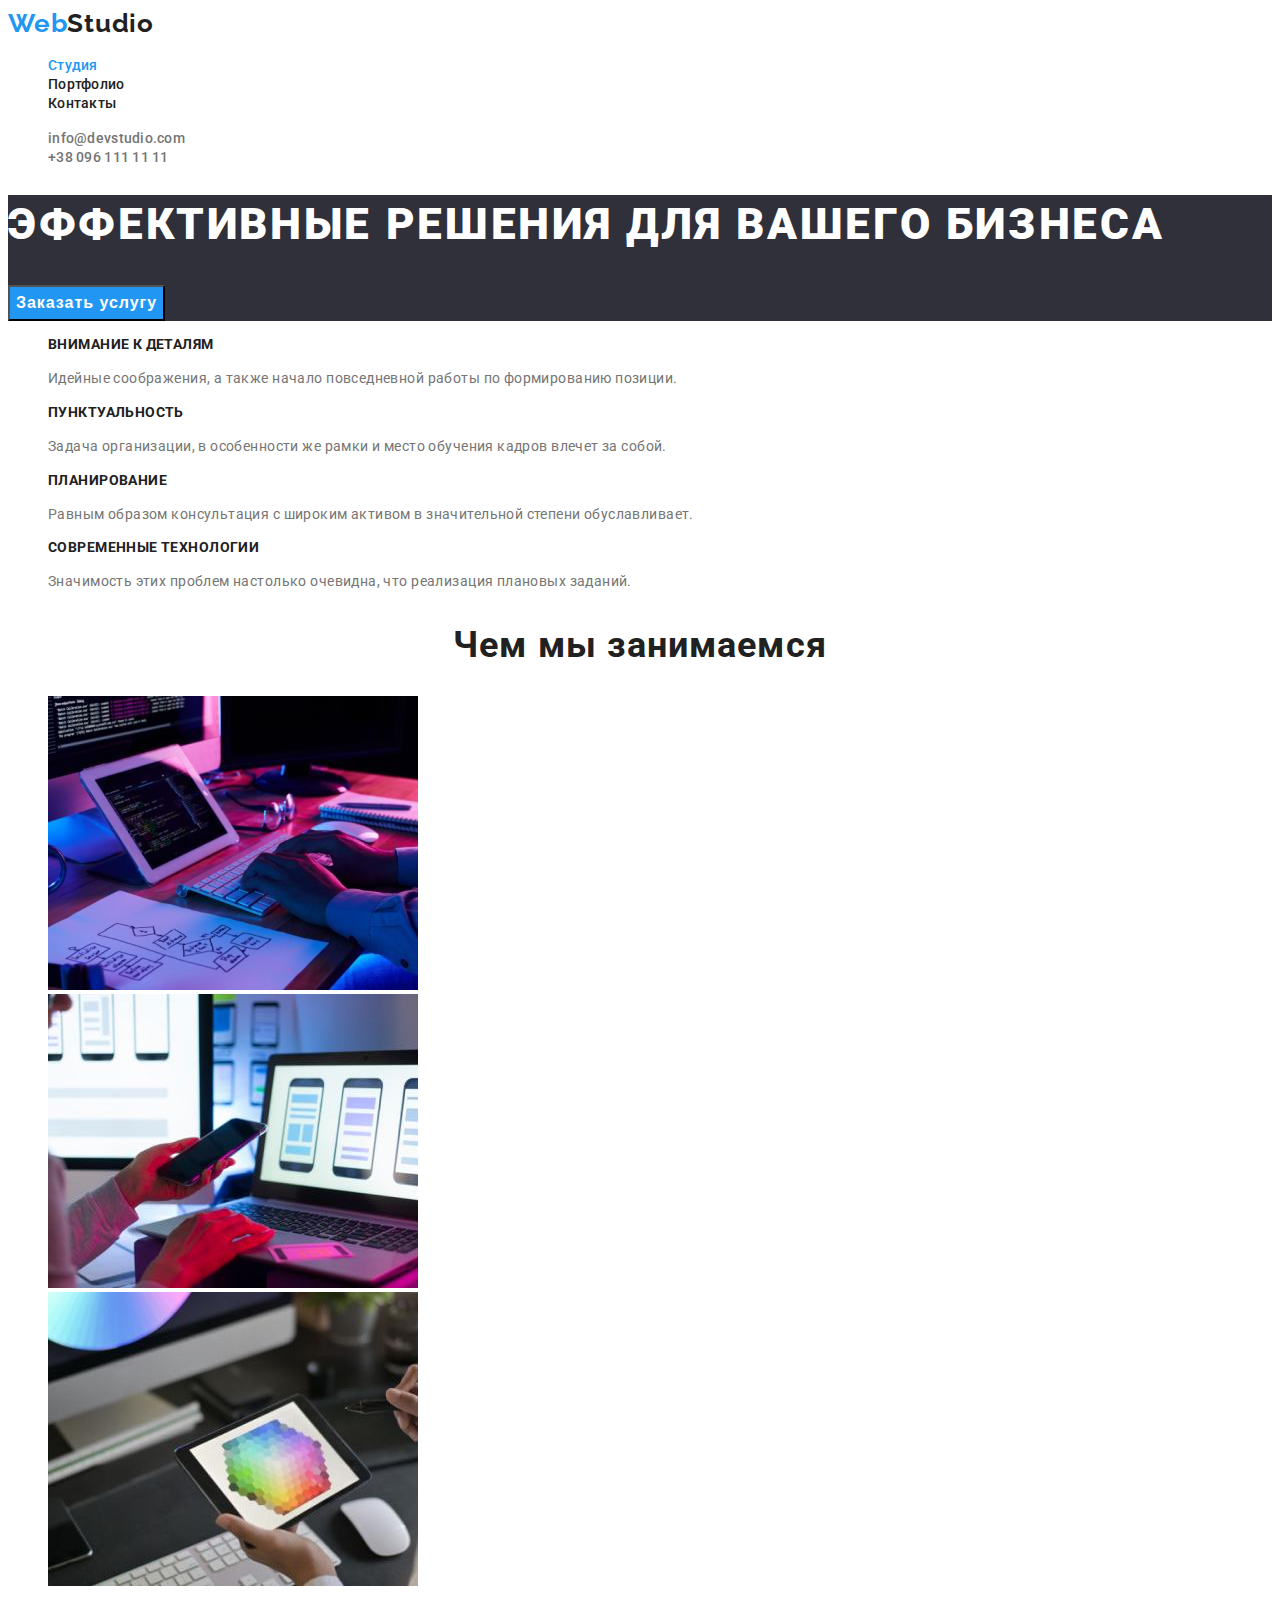
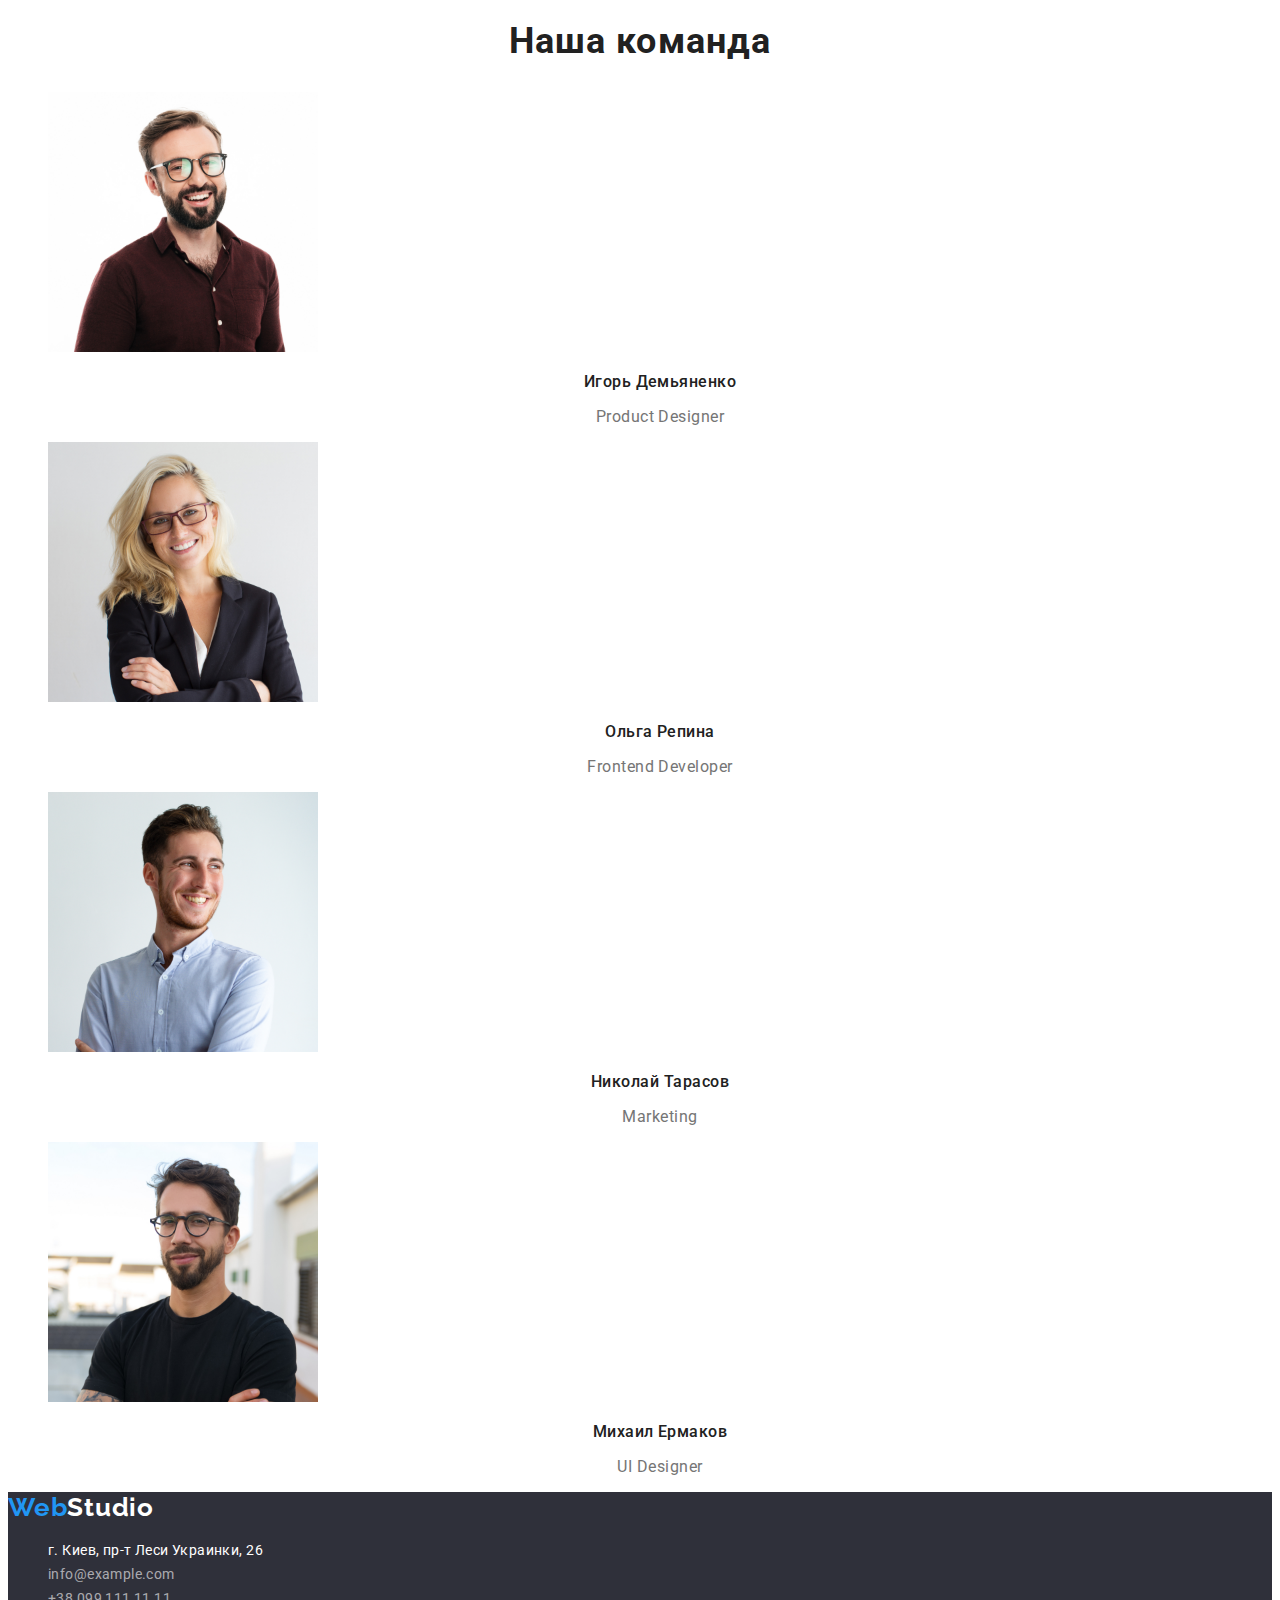
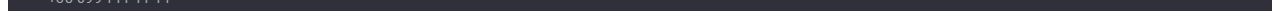
<file: index.html>
<!DOCTYPE html>
<html lang="ru">
  <head>
    <meta charset="UTF-8" />
    <meta http-equiv="X-UA-Compatible" content="IE=edge" />
    <meta name="viewport" content="width=device-width, initial-scale=1.0" />
    <title>Студия</title>
    <link rel="preconnect" href="https://fonts.googleapis.com" />
    <link rel="preconnect" href="https://fonts.gstatic.com" crossorigin />
    <link
      href="https://fonts.googleapis.com/css2?family=Raleway:wght@400;700&family=Roboto:wght@400;500;700;900&display=swap"
      rel="stylesheet"
    />
    <link rel="stylesheet" href="./css/style.css" />
  </head>

  <!--body-->
  <body class="body">
    <!--header-navigation-->
    <header class="header-portfolio">
      <nav class="navigations">
        <a href="./index.html" lang="en" class="text-logo link"
          >Web<span class="logo-text-studio">Studio</span></a
        >
        <ul class="list">
          <li class="list">
            <a
              href="./index.html"
              class="text-nav-buttons link nav-accent nav-link"
              >Студия</a
            >
          </li>
          <li class="list">
            <a
              href="./portfolio.html"
              class="text-nav-buttons link nav-link current"
              >Портфолио</a
            >
          </li>
          <li class="list">
            <a href="Контакты" class="text-nav-buttons link nav-link"
              >Контакты</a
            >
          </li>
        </ul>
      </nav>
      <!--header-contacts-->
      <ul class="nav-contacts list">
        <li class="contact-nav list">
          <a
            href="mailto:info@devstudio.com"
            class="text-nav-contacts link nav-link"
            lang="en"
            >info@devstudio.com</a
          >
        </li>
        <li class="contact-nav list">
          <a href="tel:+380961111111" class="text-nav-contacts link nav-link"
            >+38 096 111 11 11</a
          >
        </li>
      </ul>
    </header>
    <main>
      <!--hero-->
      <section class="section-hero">
        <h1 class="title-hero">Эффективные решения для вашего бизнеса</h1>
        <button class="button-order text-button-order" type="button">
          Заказать услугу
        </button>
      </section>
      <!--best-items-->
      <section class="section-best-item">
        <h2 hidden>Сильные стороны</h2>
        <ul class="list">
          <li class="list">
            <h3 class="title-text">Внимание к деталям</h3>
            <p class="text-about">
              Идейные соображения, а также начало повседневной работы по
              формированию позиции.
            </p>
          </li>
          <li class="list">
            <h3 class="title-text">Пунктуальность</h3>
            <p class="text-about">
              Задача организации, в особенности же рамки и место обучения кадров
              влечет за собой.
            </p>
          </li>
          <li class="list">
            <h3 class="title-text">Планирование</h3>
            <p class="text-about">
              Равным образом консультация с широким активом в значительной
              степени обуславливает.
            </p>
          </li>
          <li class="list">
            <h3 class="title-text">Современные технологии</h3>
            <p class="text-about">
              Значимость этих проблем настолько очевидна, что реализация
              плановых заданий.
            </p>
          </li>
        </ul>
      </section>
      <!--work-->
      <section>
        <h2 class="title-section">Чем мы занимаемся</h2>
        <ul class="list">
          <li class="list">
            <img src="./images/img1.jpg" alt="разработка сайтов" width="370" />
          </li>
          <li class="list"><img src="./images/img2.jpg" alt="аддаптация" width="370" /></li>
          <li class="list">
            <img src="./images/img3.jpg" alt="цветовая корркеция" width="370" />
          </li>
        </ul>
      </section>
      <!--our-staff-->
      <section>
        <h2 class="title-section">Наша команда</h2>
        <ul class="list">
          <li class="list">
            <img src="./images/img_st1.jpg" alt="Дизайнер" width="270" />
            <h3 class="title-name">Игорь Демьяненко</h3>
            <p class="text-about-name" lang="en">Product Designer</p>
          </li>
          <li class="list">
            <img src="./images/img_st2.jpg" alt="Верстальщик" width="270" />
            <h3 class="title-name">Ольга Репина</h3>
            <p class="text-about-name" lang="en">Frontend Developer</p>
          </li>
          <li class="list">
            <img src="./images/img_st3.jpg" alt="Рекламщик" width="270" />
            <h3 class="title-name">Николай Тарасов</h3>
            <p class="text-about-name" lang="en">Marketing</p>
          </li>
          <li class="list">
            <img src="./images/img_st4.jpg" alt="Дизайнер" width="270" />
            <h3 class="title-name">Михаил Ермаков</h3>
            <p class="text-about-name" lang="en">UI Designer</p>
          </li>
        </ul>
      </section>
    </main>
    <!--footer-->
    <footer class="footer-section">
      <a href="./index.html" class="text-logo link" lang="en">Web<span class="text-logo-footer">Studio</span></a>
      <ul class="nav-contats list">
        <li class="contact-nav list">
          <address class="style-text">
            <a href="https://www.google.com/maps?q=%D0%BA%D0%B8%D0%B5%D0%B2+%D0%BB%D0%B5%D1%81%D0%B8+%D1%83%D0%BA%D1%80%D0%B0%D0%B8%D0%BD%D0%BA%D0%B8+26&rlz=1C1GGRV_enUA757UA757&sxsrf=APq-WBurur6FiX7pkExG04S0Zntd9q4ADw:1643415942747&uact=5&gs_lcp=[base64]&um=1&ie=UTF-8&sa=X&ved=2ahUKEwjnjvXe5tX1AhXq7rsIHakHCRYQ_AUoAXoECAEQAw"
            class="text-address link nav-link">г. Киев, пр-т Леси Украинки, 26</a>
          </address>
        </li>
        <li class="contact-nav list">
          <a href="mailto:info@example.com" class="text-footer-contacts link nav-link" lang="en">info@example.com</a>
        </li>
        <li class="contact-nav list"><a href="tel:+380991111111" class="text-footer-contacts link nav-link">+38 099 111 11 11</a></li>
      </ul>
    </footer>
  </body>
</html>
</file>
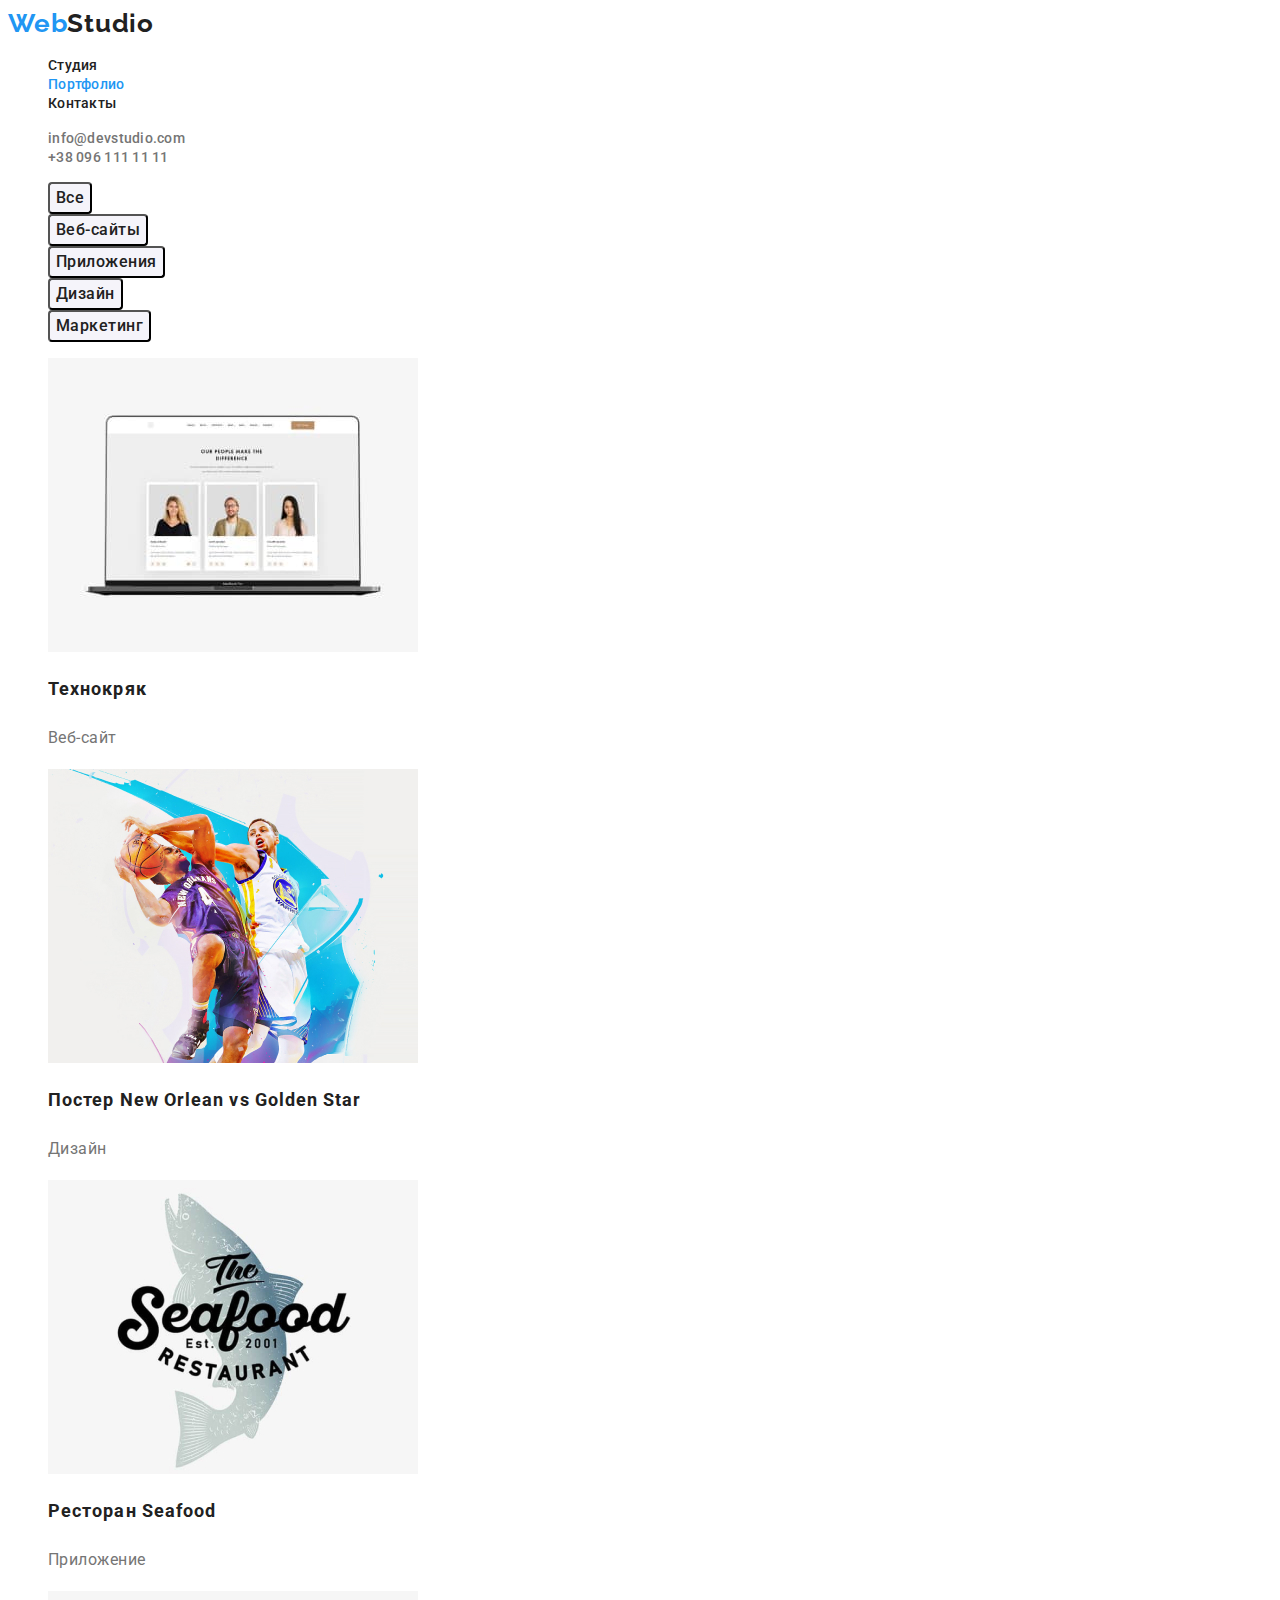
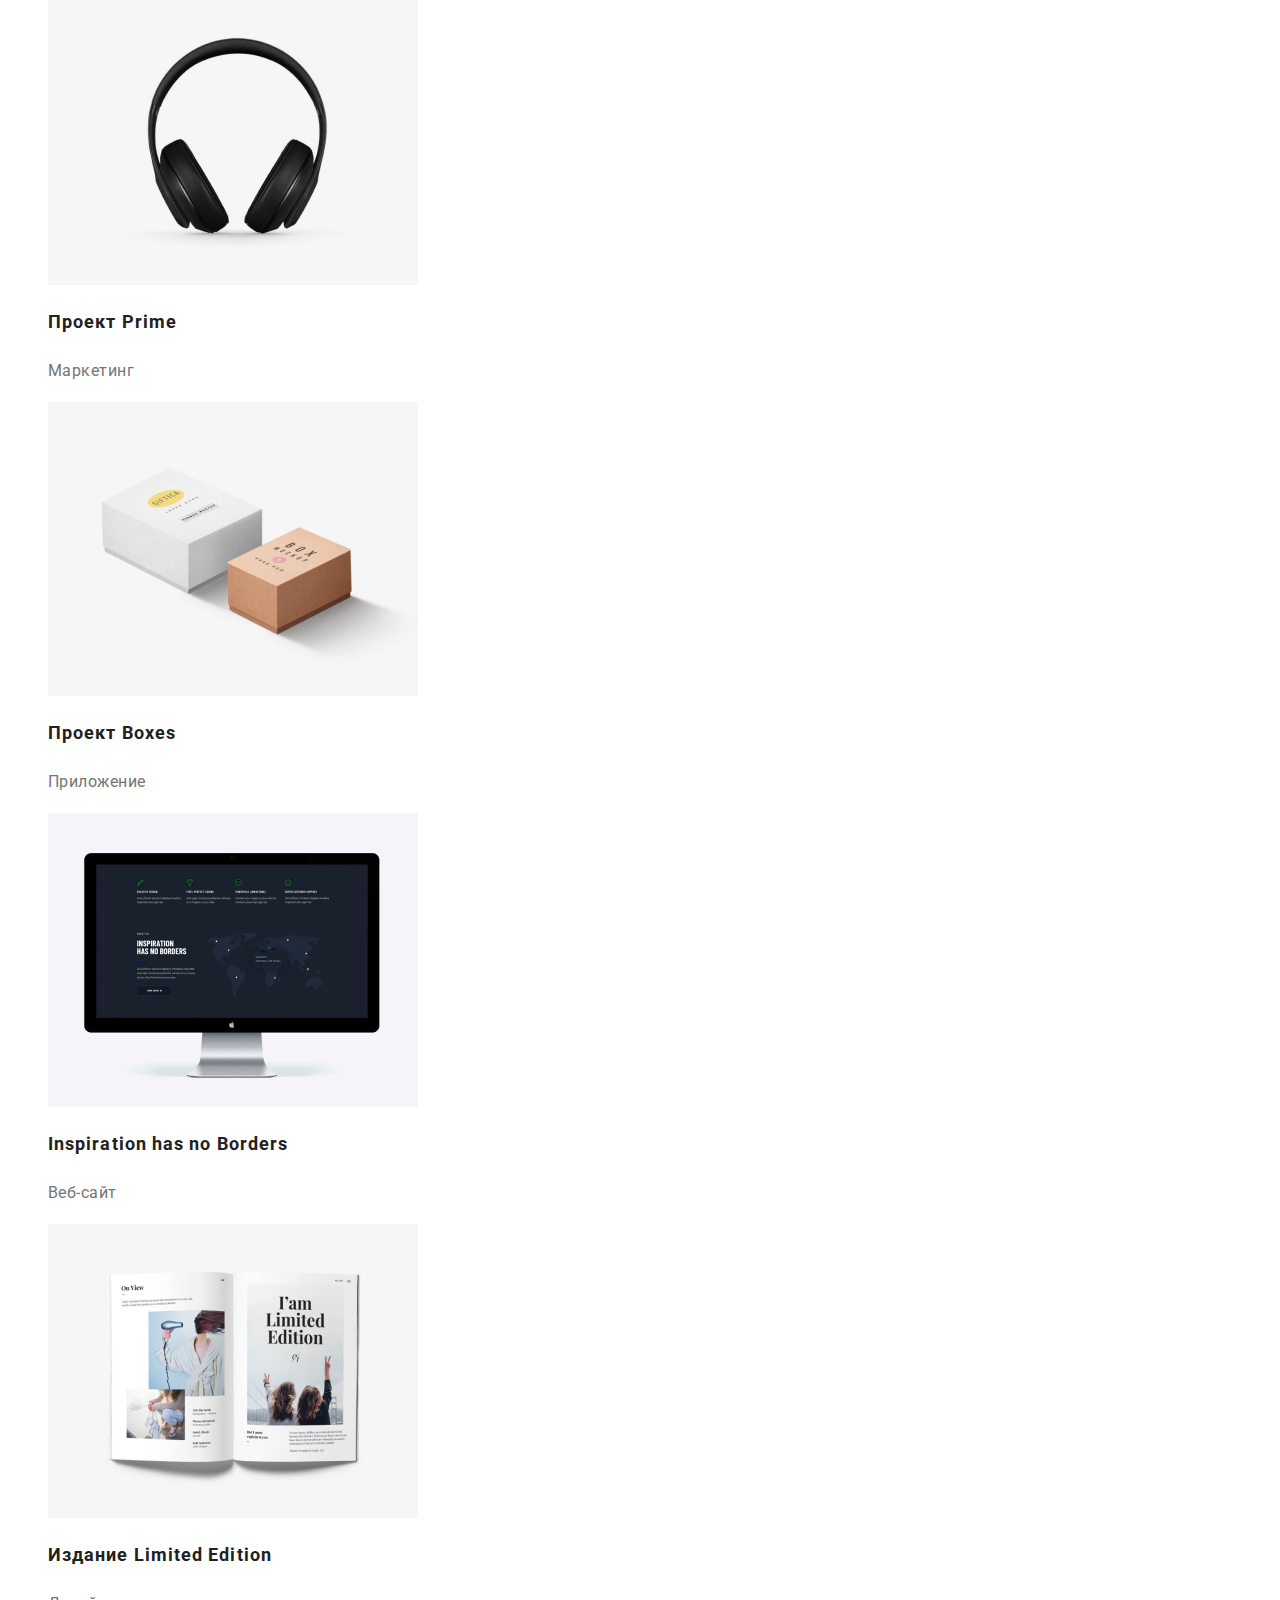
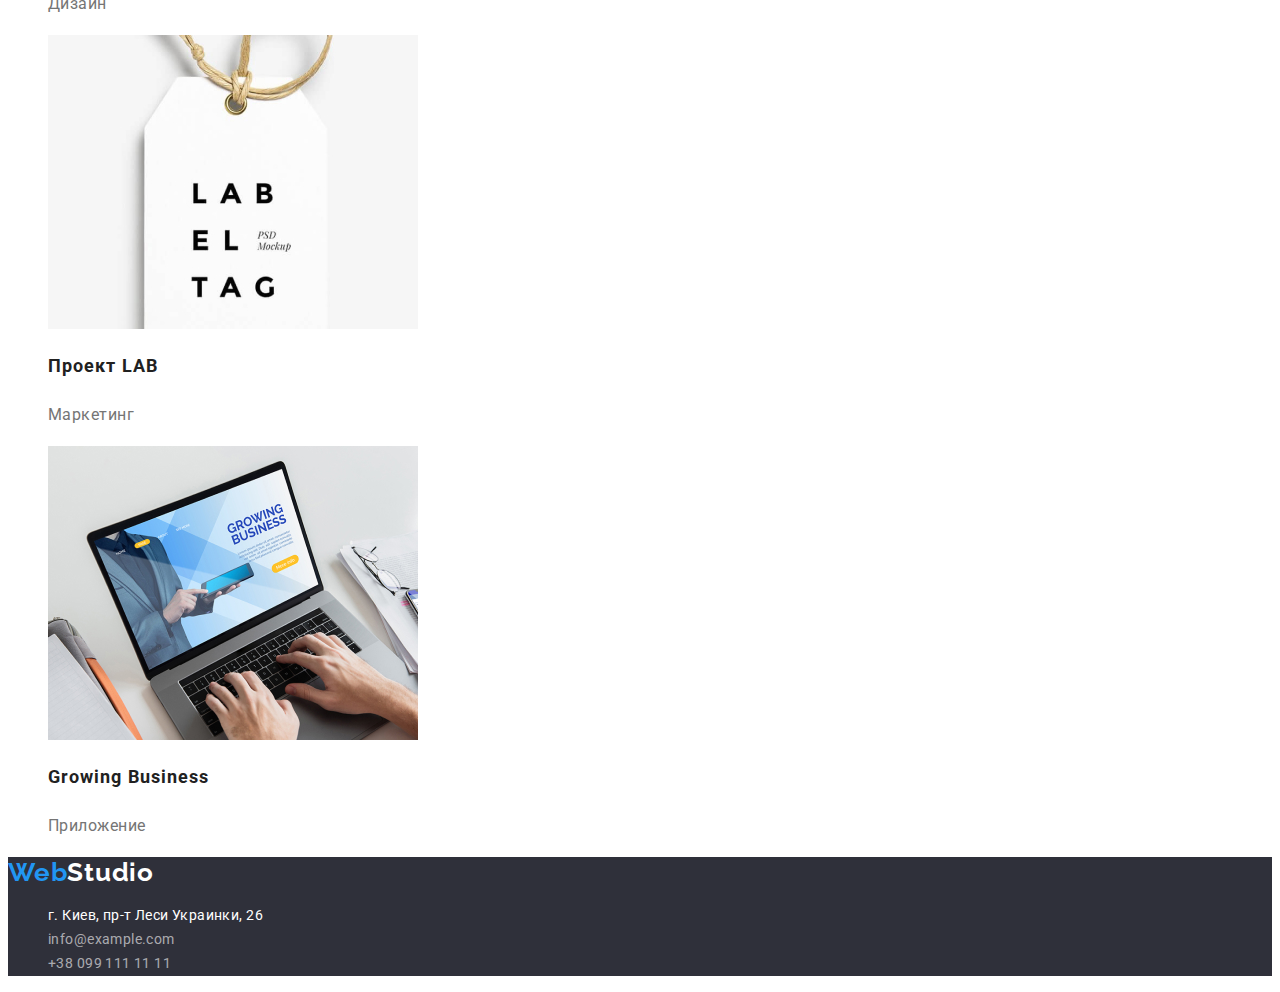
<file: portfolio.html>
<!DOCTYPE html>
<html lang="ru">
  <head>
    <meta charset="UTF-8" />
    <meta http-equiv="X-UA-Compatible" content="IE=edge" />
    <meta name="viewport" content="width=device-width, initial-scale=1.0" />
    <title>Портфолио</title>
    <link rel="preconnect" href="https://fonts.googleapis.com">
    <link rel="preconnect" href="https://fonts.gstatic.com" crossorigin>
    <link href="https://fonts.googleapis.com/css2?family=Raleway:wght@400;700&family=Roboto:wght@400;500;700;900&display=swap" rel="stylesheet">
    <link rel="stylesheet" href="./css/style.css"/>
  </head>

<!--body-->
  <body class="body">
    <!--header-navigation-->
    <header class="header-portfolio">
      <nav class="navigations">
        <a href="./index.html" lang="en" class=" text-logo link">Web<span class="logo-text-studio">Studio</span></a>
        <ul class="list">
          <li class="list"><a href="./index.html" class="text-nav-buttons link nav-link">Студия</a></li>
          <li class="list"><a href="./portfolio.html" class="text-nav-buttons link nav-accent nav-link current">Портфолио</a></li>
          <li class="list"><a href="Контакты" class="text-nav-buttons link nav-link">Контакты</a></li>
        </ul>
      </nav>
      <!--header-contacts-->
      <ul class="nav-contacts list">
        <li class="contact-nav list">
          <a href="mailto:info@devstudio.com" class="text-nav-contacts link nav-link" lang="en">info@devstudio.com</a>
        </li>
        <li class="contact-nav list"><a href="tel:+380961111111" class="text-nav-contacts link nav-link">+38 096 111 11 11</a></li></ul></header>
    <!--main-section-->
        <main class="main-portfolio">
          <section class="main-section">
      <!--buttons-->
      <ul class="list">
     <li class="list"><button class="portfolio-buttons text-button" type="button">Все</button></li>
     <li class="list"><button class="portfolio-buttons text-button" type="button">Веб-сайты</button></li>
      <li class="list"><button class="portfolio-buttons text-button" type="button">Приложения</button></li>
      <li class="list"><button class="portfolio-buttons text-button" type="button">Дизайн</button></li>
      <li class="list"><button class="portfolio-buttons text-button" type="button">Маркетинг</button></li>
    </ul>
    <!--nav-imgs-->
      <ul class="nav-imgs list">
        <li class="list"><a href="Technokryak" class="nav-img-web link"> 
         <img class="nav-img"  src="./images/img.jpg" alt="Вебсайт" width="370"/>
          <h2 class="title-img">Технокряк</h2>
          <p class="text-about-img">Веб-сайт</p>
          </a></li>
        <li class="list"><a href="Poster-New_Orlean-vs-Golden-Star" class="nav-img-web link"> 
          <img class="nav-img" src="./images/img_port_1.jpg" alt="Дизайн" width="370" />
          <h2 class="title-img">Постер <span class="title-img" lang="en">New Orlean vs Golden Star</span></h2>
          <p class="text-about-img">Дизайн</p>
          </a></li>
        <li class="list"><a href="Restorant-Swafood" class="nav-img-web link"> 
         <img class="nav-img" src="./images/img_port_2.jpg" alt="Приложение" width="370" /> 
          <h2 class="title-img">Ресторан <span class="title-img" lang="en">Seafood</span></h2>
          <p class="text-about-img">Приложение</p>
          </a></li>
          <li class="list"><a href="Project-Prime" class="nav-img-web link"> 
         <img class="nav-img" src="./images/img_port_3.jpg" alt="Маркетинг" width="370" />
          <h2 class="title-img">Проект <span class="title-img" lang="en">Prime</span></h2>
          <p class="text-about-img">Маркетинг</p>
          </a></li>
        <li class="list"><a href="Projects" class="nav-img-web link"> 
          <img class="nav-img" src="./images/img_port_4.jpg" alt="Приложение" width="370" />
          <h2 class="title-img">Проект <span class="title-img" lang="en">Boxes</span></h2>
          <p class="text-about-img">Приложение</p>
          </a></li>
       <li class="list"><a href="Inspiration-has-Border" class="nav-img-web link"> 
          <img class="nav-img" src="./images/img_port_5.jpg" alt="Веб-сайт" width="370" />
          <h2 class="title-img" lang="en">Inspiration has no Borders</h2>
          <p class="text-about-img">Веб-сайт</p>
          </a></li>
        <li class="list"><a href="Limited-Edition" class="nav-img-web link"> 
          <img class="nav-img" src="./images/img_port_6.jpg" alt="Дизайн" width="370" />
          <h2 class="title-img">Издание <span class="title-img" lang="en">Limited Edition</span></h2>
          <p class="text-about-img">Дизайн</p>
          </a></li>
        <li class="list"><a href="Project-LAB" class="nav-img-web link"> 
          <img class="nav-img" src="./images/img_port_7.jpg" alt="Маркетинг" width="370"/>
          <h2 class="title-img">Проект <span class="title-img" lang="en">LAB</span></h2>
          <p class="text-about-img">Маркетинг</p>
          </a></li>
        <li class="list"><a href="Growing-Business" class="nav-img-web link"> 
          <img class="nav-img" src="./images/img_port_8.jpg" alt="Приложение" width="370" />
          <h2 class="title-img" lang="en">Growing Business</h2>
          <p class="text-about-img">Приложение</p>
          </a></li>
      </ul>
    </section>
</main>
      <!--footer-->
      <footer class="footer-section">
        <a href="./index.html" class="text-logo link" lang="en">Web<span class="text-logo-footer">Studio</span></a>
        <ul class="nav-contats list">
          <li class="contact-nav list">
            <address class="style-text">
              <a href="https://www.google.com/maps?q=%D0%BA%D0%B8%D0%B5%D0%B2+%D0%BB%D0%B5%D1%81%D0%B8+%D1%83%D0%BA%D1%80%D0%B0%D0%B8%D0%BD%D0%BA%D0%B8+26&rlz=1C1GGRV_enUA757UA757&sxsrf=APq-WBurur6FiX7pkExG04S0Zntd9q4ADw:1643415942747&uact=5&gs_lcp=[base64]&um=1&ie=UTF-8&sa=X&ved=2ahUKEwjnjvXe5tX1AhXq7rsIHakHCRYQ_AUoAXoECAEQAw"
              class="text-address link nav-link">г. Киев, пр-т Леси Украинки, 26</a>
            </address>
          </li>
          <li class="contact-nav list">
            <a href="mailto:info@example.com" class="text-footer-contacts link nav-link" lang="en">info@example.com</a>
          </li>
          <li class="contact-nav list"><a href="tel:+380991111111" class="text-footer-contacts link nav-link">+38 099 111 11 11</a></li>
        </ul>
      </footer>
  </body>
</html>
</file>
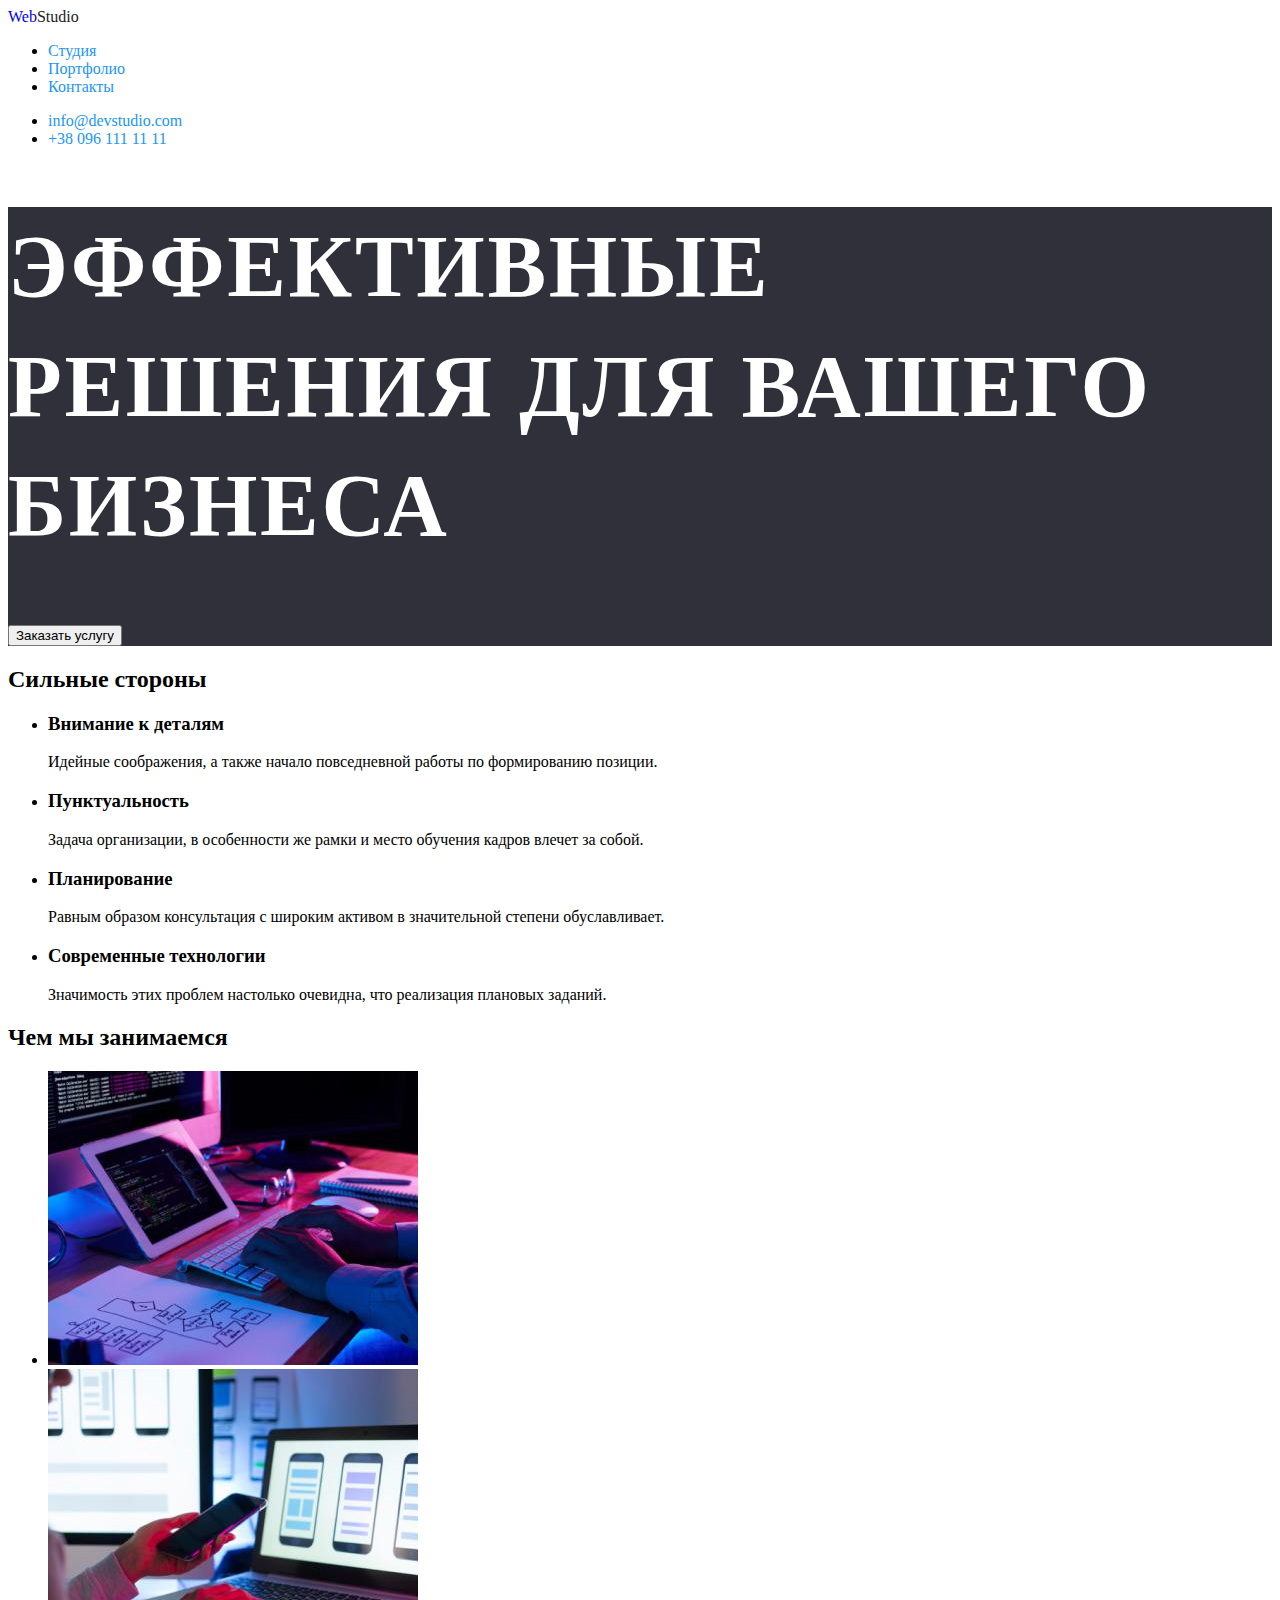
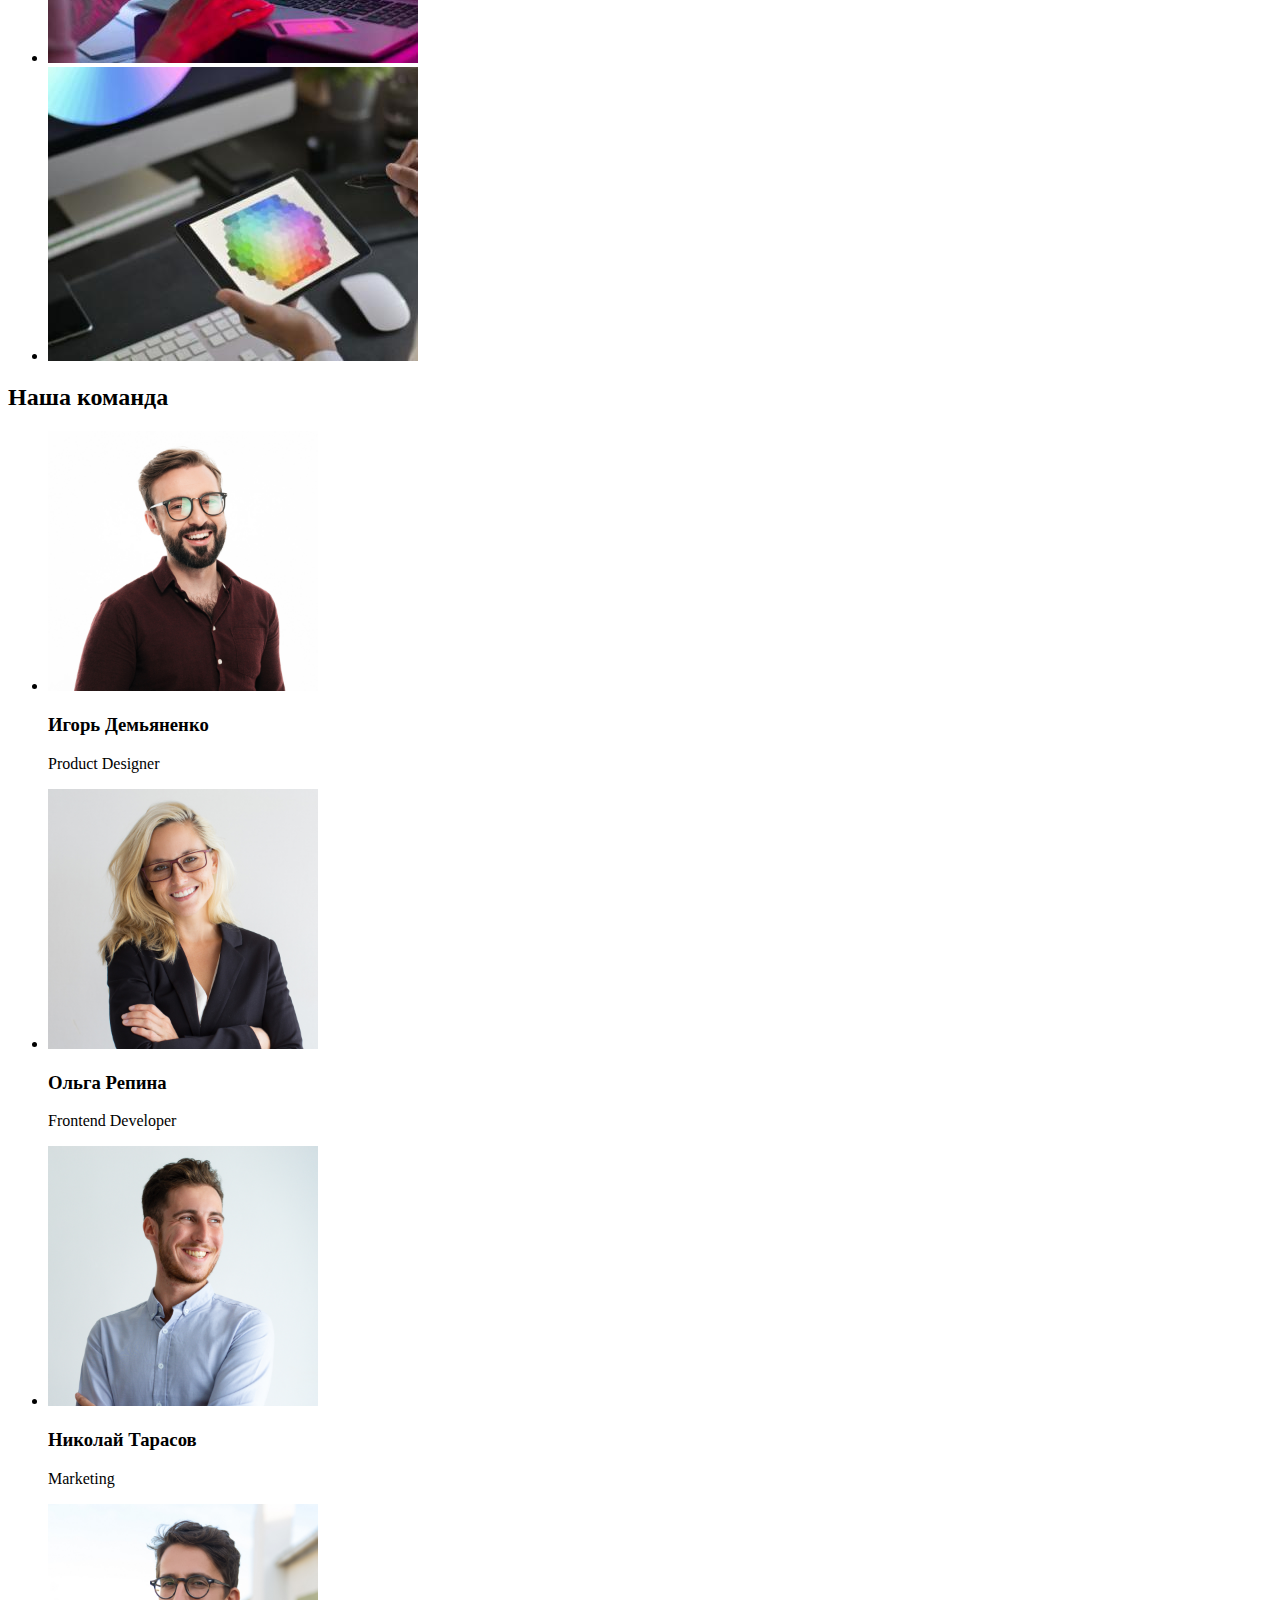
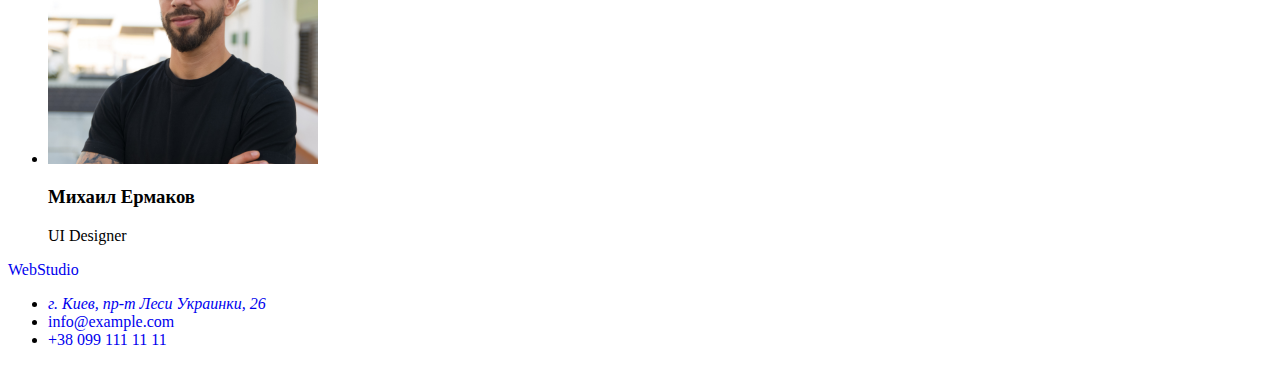
<file: studio.html>
<!DOCTYPE html>
<html lang="ru">
  <head>
    <meta charset="UTF-8" />
    <meta http-equiv="X-UA-Compatible" content="IE=edge" />
    <meta name="viewport" content="width=device-width, initial-scale=1.0" />
    <title>studio</title>
    <link rel="stylesheet" href="css/style.css" />
    <link rel="preconnect" href="https://fonts.googleapis.com" />
    <link rel="preconnect" href="https://fonts.gstatic.com" crossorigin />
    <link
      href="https://fonts.googleapis.com/css2?family=Raleway:ital,wght@0,400;0,700;1,400&family=Roboto:ital,wght@0,400;0,500;0,700;1,400&display=swap"
      rel="stylesheet"
    />
  </head>
  <body class="body-index">
    <!--header-sectin-->
    <header class="header">
      <nav>
        <div class="logo-web-studio">
          <a class="link" href="./studio.html" lang="en"
            ><span class="logo-text-web">Web</span
            ><span class="logo-text-studio">Studio</span></a
          >
        </div>
        <ul class="navigations link">
          <li class="studio-button link">
            <a
              class="nav-text-buttons link nav-accent nav-link current"
              href="./studio.html"
              >Студия</a
            >
          </li>
          <li class="portfolio-button link">
            <a class="nav-text-buttons link nav-accent" href="./portfolio.html"
              >Портфолио</a
            >
          </li>
          <li class="our-contacts-button link">
            <a class="nav-text-buttons link nav-accent" href="Контакты"
              >Контакты</a
            >
          </li>
        </ul>
      </nav>
      <!--header-contacts-->
      <ul class="nav-contats link">
        <li class="nav-contact-mail link">
          <a
            class="nav-contacts-text link nav-accent"
            href="mailto:info@devstudio.com"
            lang="en"
            >info@devstudio.com</a
          >
        </li>
        <li class="nav-contact-tel link">
          <a
            class="nav-contacts-text link nav-accent"
            href="tel:+38 096 111 11 11"
            >+38 096 111 11 11</a
          >
        </li>
      </ul>
    </header>
    <main>
      <!--hero-section-->
      <section class="section-hero">
        <div class="title-hero">
          <h1 class="text-hero">Эффективные решения для вашего бизнеса</h1>
        </div>
        <button class="button-hero" type="button">
          <div class="position-text-button">
            <span class="name-button">Заказать услугу</span>
          </div>
        </button>
      </section>
      <!--best-items-section-->
      <section class="section-best-item">
        <div><h2 class="text-items">Сильные стороны</h2></div>
        <ul class="notes-best-items link">
          <li class="item-about-attention link">
            <div class="item-attention-position">
              <h3 class="text-name-item">Внимание к деталям</h3>
            </div>
            <div class="about-attention-posiotion">
              <p class="text-about-item">
                Идейные соображения, а также начало повседневной работы по
                формированию позиции.
              </p>
            </div>
          </li>
          <li class="item-about-punctuality link">
            <div class="item-punctuality-position">
              <h3 class="text-name-item">Пунктуальность</h3>
            </div>
            <div class="about-punctuality-position">
              <p class="text-about-item">
                Задача организации, в особенности же рамки и место обучения
                кадров влечет за собой.
              </p>
            </div>
          </li>
          <li class="item-about-planing link">
            <div class="item-planing-position">
              <h3 class="text-name-item">Планирование</h3>
            </div>
            <div class="text-planing-position">
              <p class="text-about-item">
                Равным образом консультация с широким активом в значительной
                степени обуславливает.
              </p>
            </div>
          </li>
          <li class="item-about-tech link">
            <div class="item-tech-position">
              <h3 class="text-name-item">Современные технологии</h3>
            </div>
            <div class="text-tech-position">
              <p class="text-about-item">
                Значимость этих проблем настолько очевидна, что реализация
                плановых заданий.
              </p>
            </div>
          </li>
        </ul>
      </section>
      <!--our-work-section-->
      <section class="section-our-work">
        <div class="title-our-work">
          <h2 class="text-sections">Чем мы занимаемся</h2>
        </div>
        <ul class="link">
          <li class="work-websites-position link">
            <div class="note-work-websites">
              <img
                class="img-work-websites"
                src="./images/img1.jpg"
                alt="разработка сайтов"
                width="370"
              />
            </div>
          </li>
          <li class="work-adaptaion-position link">
            <div class="note-work-adaptaion">
              <img
                class="img-work-adaptaion"
                src="./images/img2.jpg"
                alt="аддаптация"
                width="370"
              />
            </div>
          </li>
          <li class="work-correction-position link">
            <div class="note-work-correction">
              <img
                class="img-work-correction"
                clas="link"
                src="./images/img3.jpg"
                alt="цветовая корркеция"
                width="370"
              />
            </div>
          </li>
        </ul>
      </section>
      <!--staff-section-->
      <section class="section-staff">
        <div class="title-our-staff">
          <h2 class="text-sections">Наша команда</h2>
        </div>
        <ul class="link">
          <div>
            <li class="staff-product-designe link">
              <img
                class="img-igor-position"
                src="./images/img_st1.jpg"
                alt="Дизайнер"
                width="270"
              />
              <div class="text-name-igor">
                <h3 class="name-staff">Игорь Демьяненко</h3>
              </div>
              <div class="text-about-igor">
                <p class="about-staff" lang="en">Product Designer</p>
              </div>
            </li>
          </div>
          <div>
            <li class="staff-frontend link">
              <img
                class="img-olga-position"
                src="./images/img_st2.jpg"
                alt="Верстальщик"
                width="270"
              />
              <div class="text-name-olga">
                <h3 class="name-staff">Ольга Репина</h3>
              </div>
              <div class="text-about-olga">
                <p class="about-staff" lang="en">Frontend Developer</p>
              </div>
            </li>
          </div>
          <div>
            <li class="staff-marketing link">
              <img
                class="img-nikolay-position link"
                src="./images/img_st3.jpg"
                alt="Рекламщик"
                width="270"
              />
              <div class="text-name-nikolay">
                <h3 class="name-staff">Николай Тарасов</h3>
              </div>
              <div class="text-about-nikolay">
                <p class="about-staff" lang="en">Marketing</p>
              </div>
            </li>
          </div>
          <div>
            <li class="staff-ua-designer link">
              <img
                class="img-michael-position"
                src="./images/img_st4.jpg"
                alt="Дизайнер"
                width="270"
              />
              <div class="text-name-michael">
                <h3 class="name-staff">Михаил Ермаков</h3>
              </div>
              <div class="text-about-michael">
                <p class="about-staff" lang="en">UI Designer</p>
              </div>
            </li>
          </div>
        </ul>
      </section>
    </main>
    <!--footer-->
    <footer class="footer">
      <div class="footer-logo">
        <a class="link" href="./studio.html" lang="en"
          ><span class="text-web-footer">Web</span
          ><span class="text-studio-footer">Studio</span></a
        >
      </div>
      <ul class="contacts-footer link">
        <li class="address-footer-position link">
          <address class="address">
            <a
              class="address-map link"
              href="https://www.google.com/maps?q=%D0%BA%D0%B8%D0%B5%D0%B2+%D0%BB%D0%B5%D1%81%D0%B8+%D1%83%D0%BA%D1%80%D0%B0%D0%B8%D0%BD%D0%BA%D0%B8+26&rlz=1C1GGRV_enUA757UA757&sxsrf=APq-WBurur6FiX7pkExG04S0Zntd9q4ADw:1643415942747&uact=5&gs_lcp=[base64]&um=1&ie=UTF-8&sa=X&ved=2ahUKEwjnjvXe5tX1AhXq7rsIHakHCRYQ_AUoAXoECAEQAw"
              ><span class="text-address-footer"
                >г. Киев, пр-т Леси Украинки, 26</span
              ></a
            >
          </address>
        </li>
        <li class="contacts-mail-footer link">
          <a
            class="text-contacts-footer link"
            href="mailto:info@example.com"
            lang="en"
            >info@example.com</a
          >
        </li>
        <li clas="contacts-tel-footer link">
          <a class="text-contacts-footer link" href="tel:+38 099 111 11 11"
            >+38 099 111 11 11</a
          >
        </li>
      </ul>
    </footer>
  </body>
</html>
</file>
<file: css/style.css>
/*--variables-selectors--*/
:root {
  --primary-text-color: #212121;
  --secondary-text-color: #757575;
  --third-text-color: #ffffff;
  --primary-font-family: Roboto, sans-serif;
  --secondary-font-family: Raleway, sans-serif;
  --accent-color: #2196f3;
  --background-origin: #ffffff;
  --background-first-composite: #2f303a;
  --background-second-composite: #f5f4fa;
}
/*--body-style--*/
.body {
  font-family: var(--primary-font-family);
  color: var(--primary-text-color);
  background-color: var(--background-origin);
  }
.list {
  list-style: none;
}
.link {
  text-decoration: none;
}
/*--------INDEX-PAGE--------*/

/*--header-navigation--*/
.text-logo {
  font-family: var(--secondary-font-family);
  font-weight: 700;
  font-size: 26px;
  line-height: 1.19;
  letter-spacing: 0.03em;
  color: var(--accent-color);
}
.logo-text-studio {
  color: var(--primary-text-color);
}
.nav-link:hover {
  color: var(--accent-color);
}
.nav-link:focus {
  color: var(--accent-color);
}
.text-nav-buttons {
  font-weight: 500;
  font-size: 14px;
  line-height: 1.14;
  letter-spacing: 0.02em;
  color: currentColor;
}
.nav-accent {
  color: var(--accent-color);
}
.text-nav-contacts {
  font-weight: 500;
  font-size: 14px;
  line-height: 1.14;
  letter-spacing: 0.02em;
  color: var(--secondary-text-color);
}

/*--hero--------------*/
.section-hero {
  background-color: var(--background-first-composite);
}
.title-hero {
  font-weight: 900;
  font-size: 44px;
  line-height: 1.36;
  letter-spacing: 0.06em;
  text-transform: uppercase;
  color: var(--third-text-color);
}
.button-order {
  cursor: pointer;
  background-color: var(--accent-color) 
}
.text-button-order {
  font-weight: 700;
  font-size: 16px;
  line-height: 1.88;
  letter-spacing: 0.06em;
  color: var(--third-text-color);
}
/*--best-item---------*/
.section-best-item {
  background-color: var(--background-origin);
}

.title-text {
  font-weight: 700;
  font-size: 14px;
  line-height: 1.14;
  letter-spacing: 0.03em;
  text-transform: uppercase;
  }
.text-about {
  font-size: 14px;
  line-height: 1.71;
  letter-spacing: 0.03em;
  color: var(--secondary-text-color);
}

/*--our-work----------*/
.title-section {
  font-weight: 700;
  font-size: 36px;
  line-height: 1.17;
  text-align: center;
  letter-spacing: 0.03em;
  color: var(--primary-text-color);
}

/*--our-staff---------*/
.title-name {
  font-weight: 500;
  font-size: 16px;
  line-height: 1.19;
  text-align: center;
  letter-spacing: 0.03em;
  color: var(--primary-text-color);
}
.text-about-name {
  font-size: 16px;
  line-height: 1.19;
  text-align: center;
  letter-spacing: 0.03em;
  color: var(--secondary-text-color);
}

/*--footer--------*/
.footer-section {
  background-color: var(--background-first-composite);
}
.text-logo-footer {
  color: var(--third-text-color);
}
.text-address {
  font-weight: 400;
  font-size: 14px;
  line-height: 1.71;
  letter-spacing: 0.03em;
  color: var(--third-text-color);
}
.style-text {
  font-style: normal;
}
.text-footer-contacts {
  font-weight: 400;
  font-size: 14px;
  line-height: 1.71;
  letter-spacing: 0.03em;
  color: rgba(255, 255, 255, 0.6);
}

/*--------PORTFOLIO------------*/

/*---main-portfolio---*/
.main-portfolio {
  background-color: var(--background-origin);
}
/*--buttons----*/

.portfolio-buttons {
  cursor: pointer;
  background-color: var(--background-second-composite);
  border-radius: 4px;
}
.portfolio-buttons:hover {
  color: var(--third-text-color);
  background-color:  var(--accent-color);
box-shadow: 0px 3px 1px rgba(0, 0, 0, 0.1), 0px 1px 2px rgba(0, 0, 0, 0.08), 0px 2px 2px rgba(0, 0, 0, 0.12);
border-radius: 4px;
}
.text-button {
  font-family: inherit;
  font-weight: 500;
  font-size: 16px;
  line-height: 1.63;
  text-align: center;
  letter-spacing: 0.03em;
  color: var(--primary-text-color);
}
.title-img {
  font-weight: 700;
  font-size: 18px;
  line-height: 2;
  letter-spacing: 0.06em;
  color: var(--primary-text-color);
}
.text-about-img {
  font-weight: normal;
  font-size: 16px;
  line-height: 1.88;
  letter-spacing: 0.03em;
  color: var(--secondary-text-color);
}
</file>
